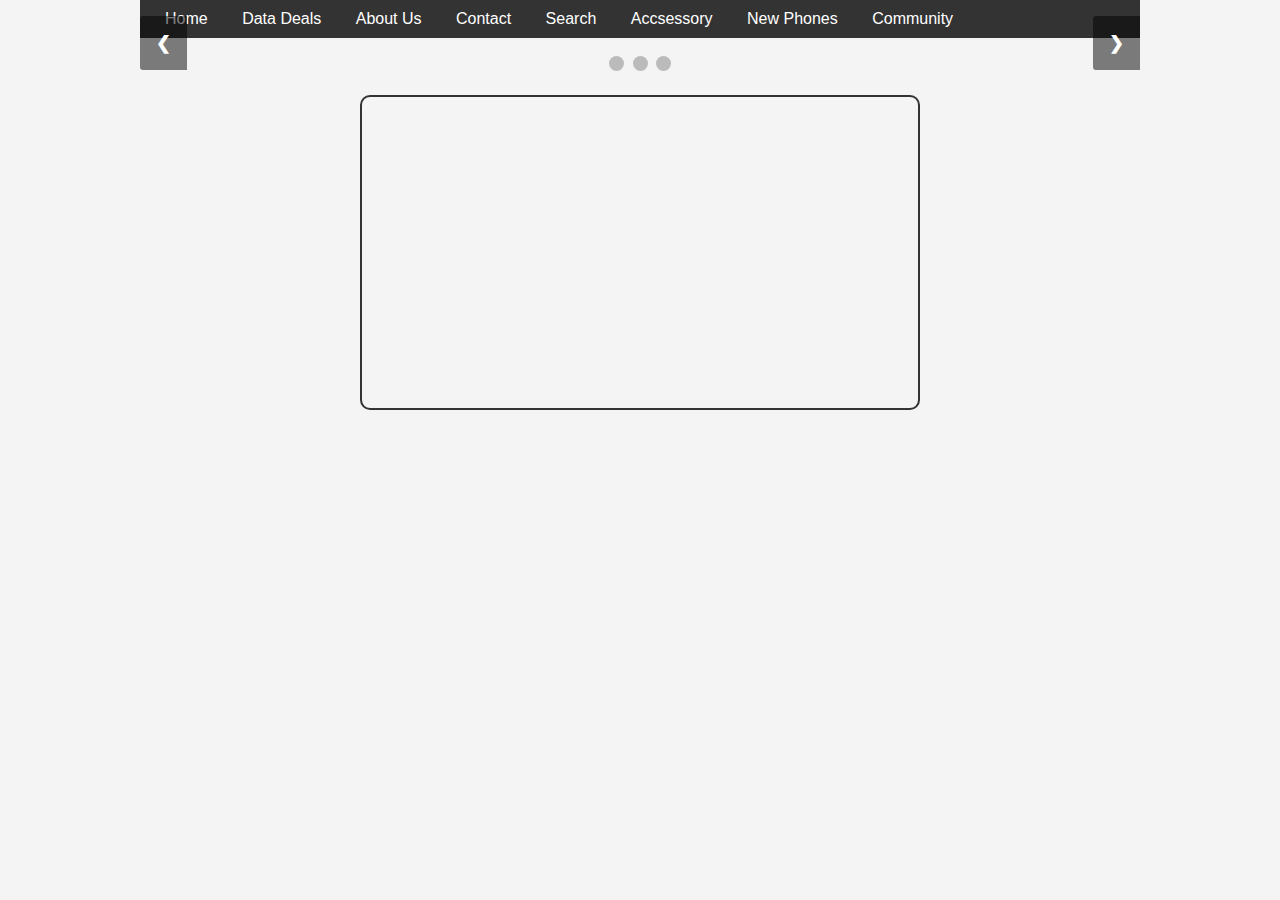
<file: U13_A3/Index.html>
<!DOCTYPE html>
<html lang="en">
<head>
    <meta charset="UTF-8">
    <meta name="viewport" content="width=device-width, initial-scale=1.0">
    <title>Mobile World Station</title>
    <link rel="stylesheet" href="styles.css">
    <link rel="script" href="script.js">
</head>
<body>
    <nav>
            <a href="index.html">Home</a>
            <a href="Data Deals.html">Data Deals</a>
            <a href="aboutus.html">About Us</a>
            <a href="contactus.html">Contact</a>
            <a href="search.html">Search</a>
            <a href="Accsesory.html">Accsessory</a>
            <a href="Phones.html">New Phones</a>
            <a href="Community.html">Community</a>
    </nav>
    <CENTER>
    <!-- Slideshow container -->
    <div class="slideshow-container">

  <!-- Full-width images with number and caption text -->
  <div class="mySlides fade">
    <div class="numbertext">1 / 3</div>
    <img src="Images/iPhone17.webp" style="width:100%">
    <div class="text">Caption Text</div>
  </div>

  <div class="mySlides fade">
    <div class="numbertext">2 / 3</div>
    <img src="Images/Pixel.jpg" style="width:100%">
    <div class="text">Caption Two</div>
  </div>

  <div class="mySlides fade">
    <div class="numbertext">3 / 3</div>
    <img src="Images/Samsung.webp" style="width:100%">
    <div class="text">Caption Three</div>
  </div>

  <!-- Next and previous buttons -->
  <a class="prev" onclick="plusSlides(-1)">&#10094;</a>
  <a class="next" onclick="plusSlides(1)">&#10095;</a>
</div>
<br>

<!-- The dots/circles -->
<div style="text-align:center">
  <span class="dot" onclick="currentSlide(1)"></span>
  <span class="dot" onclick="currentSlide(2)"></span>
  <span class="dot" onclick="currentSlide(3)"></span>
</div></CENTER>
<iframe width="560" height="315" src="https://www.youtube.com/embed/_-AS5DtDeqs?si=bL6tlzDKZ7wdjpf6" title="YouTube video player" frameborder="0" allow="accelerometer; autoplay; clipboard-write; encrypted-media; gyroscope; picture-in-picture; web-share" referrerpolicy="strict-origin-when-cross-origin" allowfullscreen></iframe></iframe>
</body>
</file>
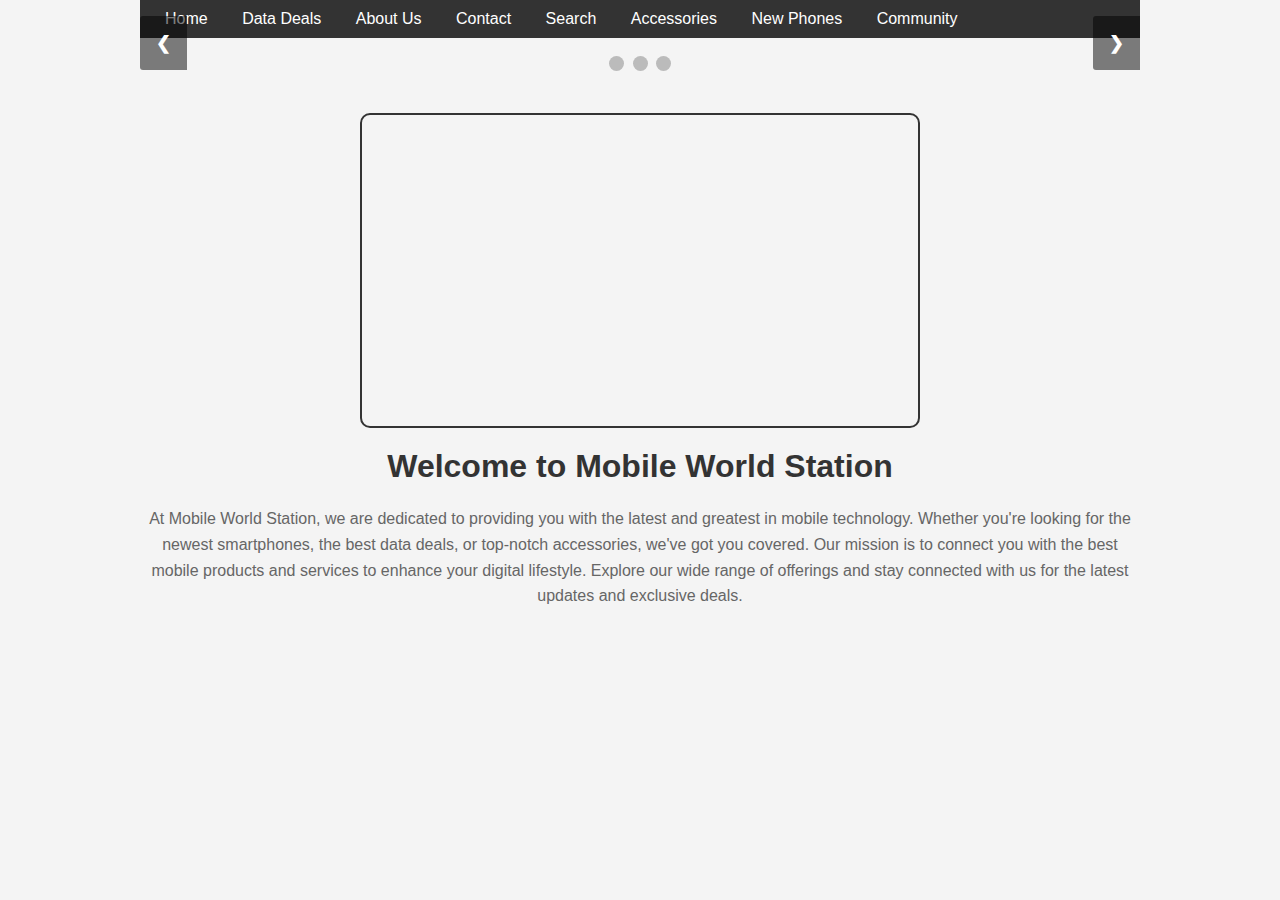
<file: U13_A3/index.html>
<!DOCTYPE html>
<html lang="en">
<head>
    <meta charset="UTF-8">
    <meta name="viewport" content="width=device-width, initial-scale=1.0">
    <title>Mobile World Station</title>
    <link rel="stylesheet" href="styles.css">
    <script src="script.js"></script>
</head>
<body>
    <nav>
            <a href="index.html">Home</a>
            <a href="data_deals.html">Data Deals</a>
            <a href="aboutus.html">About Us</a>
            <a href="contactus.html">Contact</a>
            <a href="search.html">Search</a>
            <a href="accessories.html">Accessories</a>
            <a href="phones.html">New Phones</a>
            <a href="community.html">Community</a>
    </nav>
    
    <!-- Slideshow container -->
    <div class="slideshow-container">

  <!-- Full-width images with number and caption text -->
  <div class="mySlides fade">
    <div class="numbertext">1 / 3</div>
    <img src="Images/S25.jpeg" style="width:50%">
    <div class="text"></div>
  </div>

  <div class="mySlides fade">
    <div class="numbertext">2 / 3</div>
    <img src="Images/Pixel.jpg" style="width:50%">
    <div class="text"></div>
  </div>

  <div class="mySlides fade">
    <div class="numbertext">3 / 3</div>
    <img src="Images/Iphone17ProMax.jpeg" style="width: 50%">
    <div class="text"></div>
  </div>

  <!-- Next and previous buttons -->
  <a class="prev" onclick="plusSlides(-1)">&#10094;</a>
  <a class="next" onclick="plusSlides(1)">&#10095;</a>
</div>
<br>

<!-- The dots/circles -->
<div style="text-align:center">
  <span class="dot" onclick="currentSlide(1)"></span>
  <span class="dot" onclick="currentSlide(2)"></span>
  <span class="dot" onclick="currentSlide(3)"></span>
</div>
<br>
<iframe width="560" height="315" src="https://www.youtube.com/embed/_-AS5DtDeqs?si=bL6tlzDKZ7wdjpf6" title="YouTube video player" frameborder="0" allow="accelerometer; autoplay; clipboard-write; encrypted-media; gyroscope; picture-in-picture; web-share" referrerpolicy="strict-origin-when-cross-origin" allowfullscreen></iframe>
<h1>Welcome to Mobile World Station</h1>
<p>At Mobile World Station, we are dedicated to providing you with the latest and greatest in mobile technology. Whether you're looking for the newest smartphones, the best data deals, or top-notch accessories, we've got you covered. Our mission is to connect you with the best mobile products and services to enhance your digital lifestyle. Explore our wide range of offerings and stay connected with us for the latest updates and exclusive deals.</p>
</body>
</file>
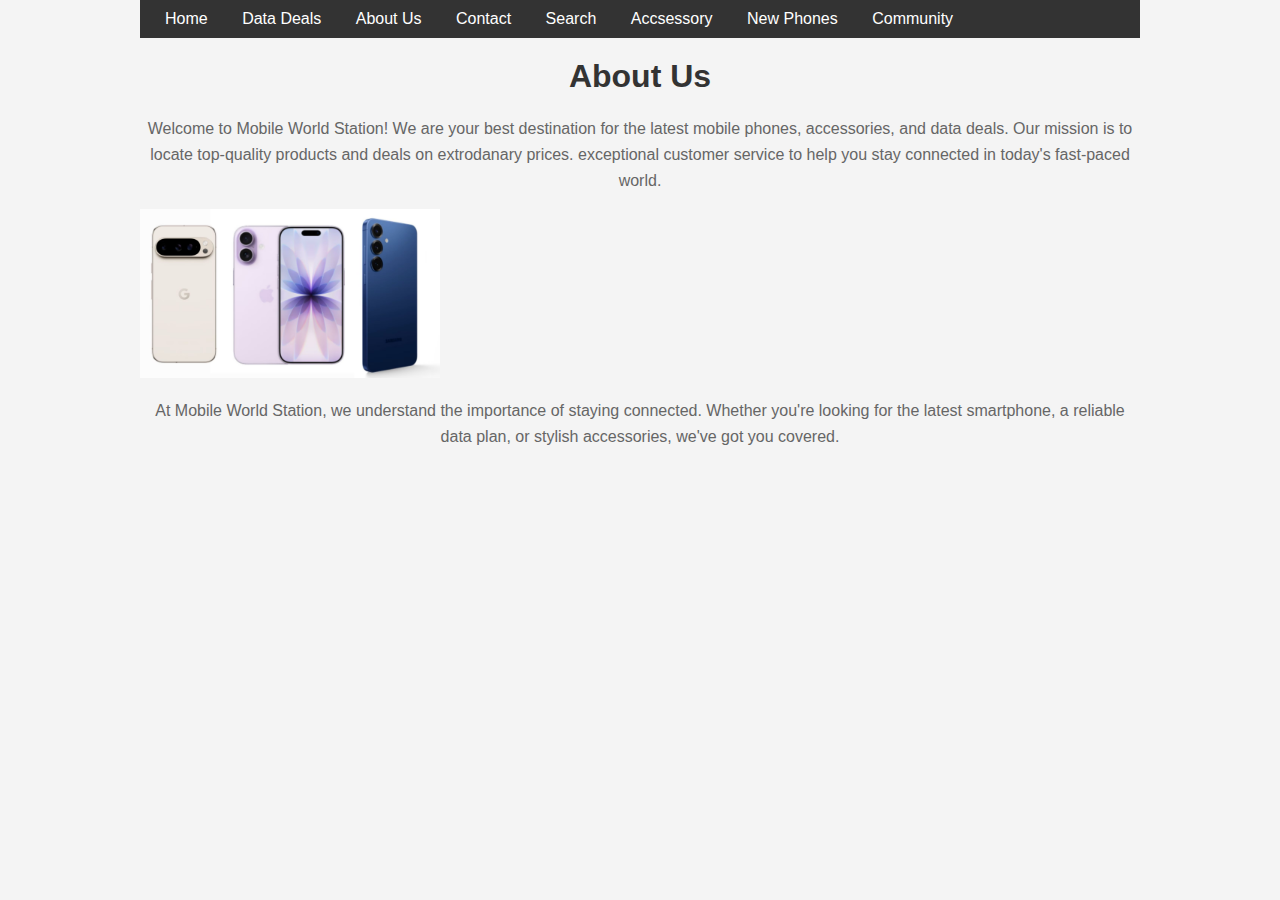
<file: U13_A3/aboutus.html>
<!DOCTYPE html>
<html lang="en">
<head>
    <meta charset="UTF-8">
    <meta name="viewport" content="width=device-width, initial-scale=1.0">
    <title>Mobile World Station</title>
    <link rel="stylesheet" href="styles.css">
</head>
<body>
    <nav>
            <a href="index.html">Home</a>
            <a href="Data Deals.html">Data Deals</a>
            <a href="aboutus.html">About Us</a>
            <a href="contactus.html">Contact</a>
            <a href="search.html">Search</a>
            <a href="Accsesory.html">Accsessory</a>
            <a href="Phones.html">New Phones</a>
            <a href="Community.html">Community</a>
    </nav>
    <h1>About Us</h1>
    <p>Welcome to Mobile World Station! We are your best destination for the latest mobile phones, accessories, and data deals. Our mission is to locate top-quality products and deals on extrodanary prices. exceptional customer service to help you stay connected in today's fast-paced world.</p>
    <img src="Images/iPhone17Pixel10GalaxyS25.avif" alt="Phone Image" width="300px">
    <p>At Mobile World Station, we understand the importance of staying connected. Whether you're looking for the latest smartphone, a reliable data plan, or stylish accessories, we've got you covered.</p>
</body>
</file>
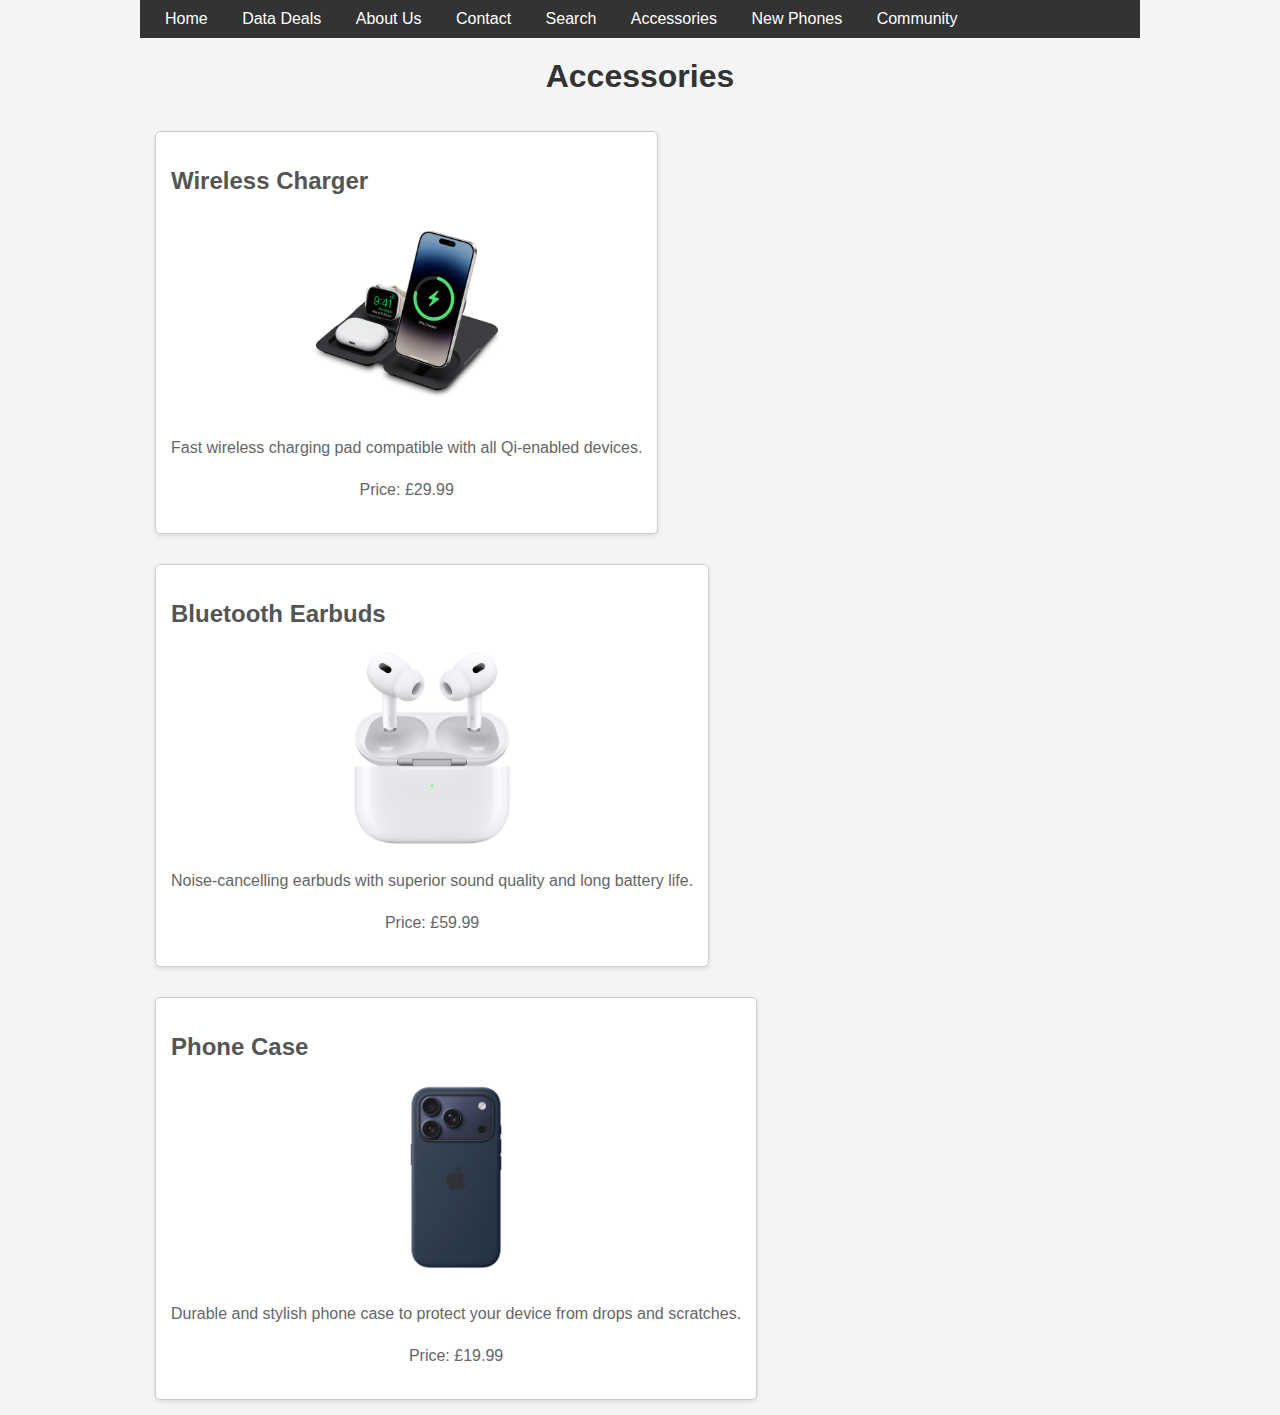
<file: U13_A3/accessories.html>
<!DOCTYPE html>
<html lang="en">
<head>
    <meta charset="UTF-8">
    <meta name="viewport" content="width=device-width, initial-scale=1.0">
    <title>Mobile World Station</title>
    <link rel="stylesheet" href="styles.css">
</head>
<body>
    <nav>
            <a href="index.html">Home</a>
            <a href="data_deals.html">Data Deals</a>
            <a href="aboutus.html">About Us</a>
            <a href="contactus.html">Contact</a>
            <a href="search.html">Search</a>
            <a href="accessories.html">Accessories</a>
            <a href="phones.html">New Phones</a>
            <a href="community.html">Community</a>
    </nav>
    <h1>Accessories</h1>
    <div class="accessory-list">
        <div class="accessory-item">
            <h2>Wireless Charger</h2>
            <center><img src="Images/WC.jpeg" alt="Wireless Charger" width="200px"></center>
            <p>Fast wireless charging pad compatible with all Qi-enabled devices.</p>
            <p>Price: £29.99</p>
        </div>
        <div class="accessory-item">
            <h2>Bluetooth Earbuds</h2>
            <center><img src="Images/Airpods.png" alt="Bluetooth Earbuds" width="200px"></center>
            <p>Noise-cancelling earbuds with superior sound quality and long battery life.</p>
            <p>Price: £59.99</p>
        </div>
        <div class="accessory-item">
            <h2>Phone Case</h2>
            <center><img src="Images/phonecase.jpeg" alt="Phone Case" width="200px"></center>
            <p>Durable and stylish phone case to protect your device from drops and scratches.</p>
            <p>Price: £19.99</p>
        </div>
</file>
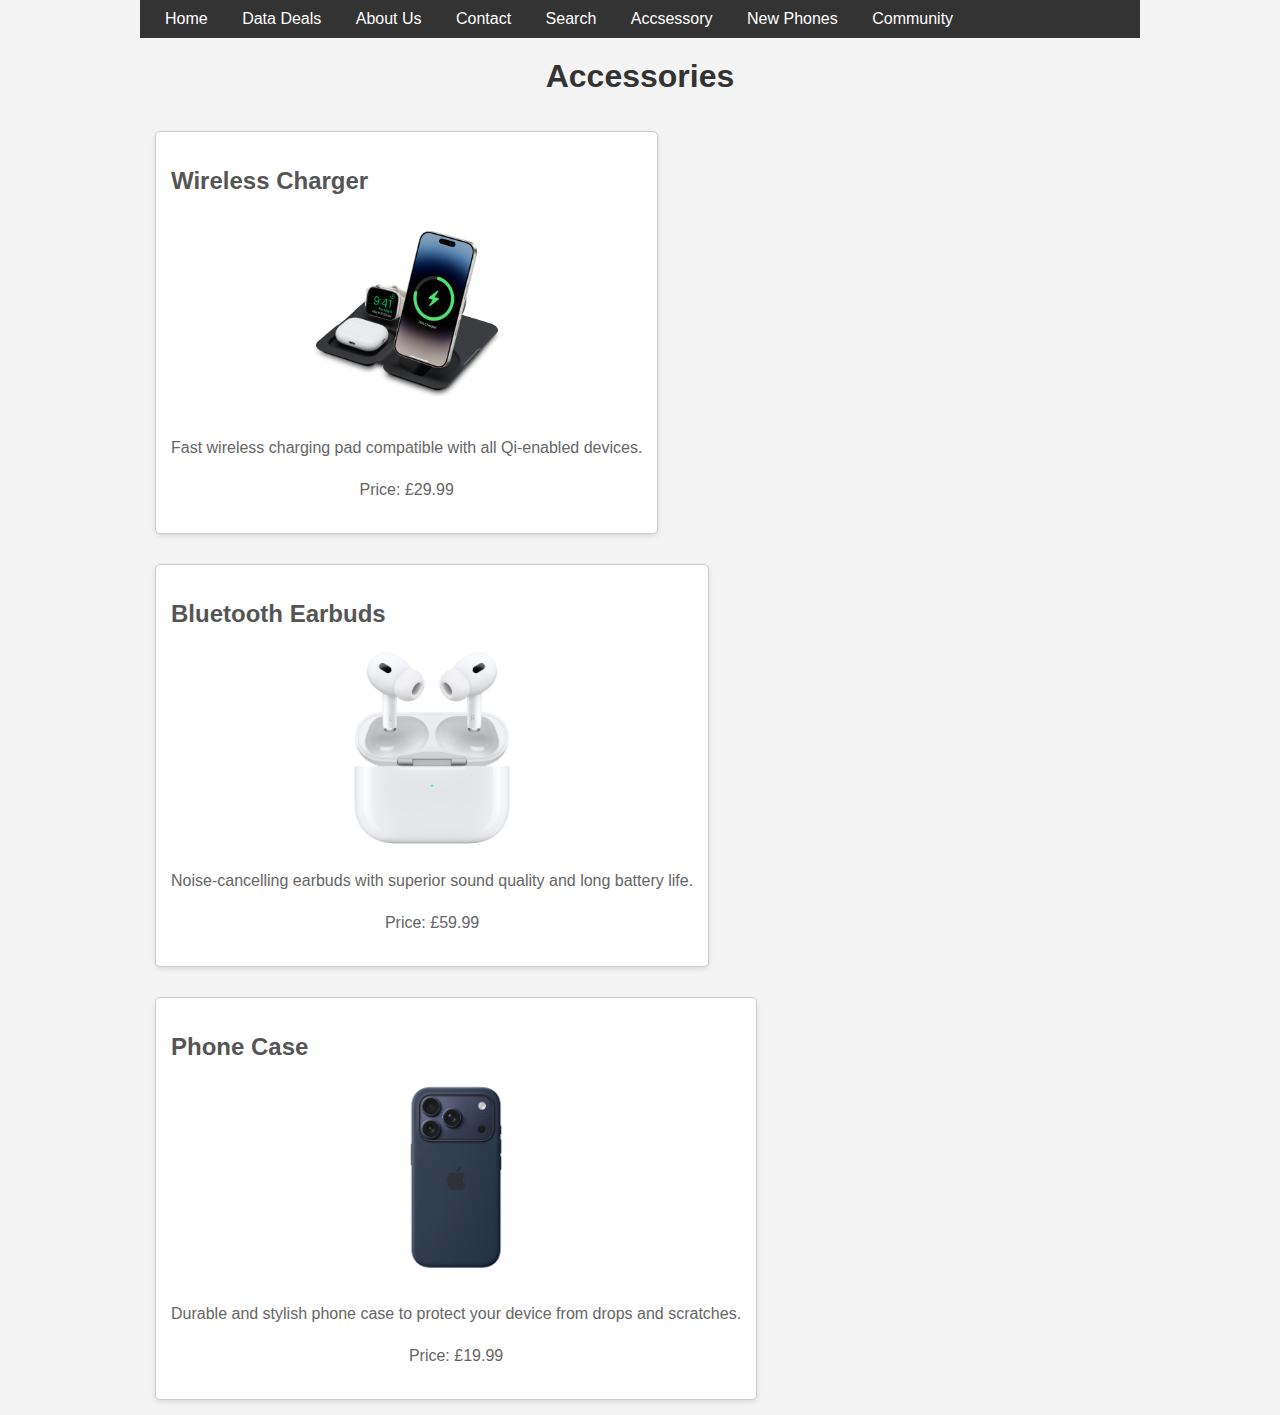
<file: U13_A3/Accsesory.html>
<!DOCTYPE html>
<html lang="en">
<head>
    <meta charset="UTF-8">
    <meta name="viewport" content="width=device-width, initial-scale=1.0">
    <title>Mobile World Station</title>
    <link rel="stylesheet" href="styles.css">
</head>
<body>
    <nav>
            <a href="index.html">Home</a>
            <a href="Data Deals.html">Data Deals</a>
            <a href="aboutus.html">About Us</a>
            <a href="contactus.html">Contact</a>
            <a href="search.html">Search</a>
            <a href="Accsesory.html">Accsessory</a>
            <a href="Phones.html">New Phones</a>
            <a href="Community.html">Community</a>
    </nav>
    <h1>Accessories</h1>
    <div class="accessory-list">
        <div class="accessory-item">
            <h2>Wireless Charger</h2>
            <center><img src="Images/WC.jpeg" alt="Wireless Charger" width="200px"></center>
            <p>Fast wireless charging pad compatible with all Qi-enabled devices.</p>
            <p>Price: £29.99</p>
        </div>
        <div class="accessory-item">
            <h2>Bluetooth Earbuds</h2>
            <center><img src="Images/Airpods.png" alt="Bluetooth Earbuds" width="200px"></center>
            <p>Noise-cancelling earbuds with superior sound quality and long battery life.</p>
            <p>Price: £59.99</p>
        </div>
        <div class="accessory-item">
            <h2>Phone Case</h2>
            <center><img src="Images/phonecase.jpeg" alt="Phone Case" width="200px"></center>
            <p>Durable and stylish phone case to protect your device from drops and scratches.</p>
            <p>Price: £19.99</p>
        </div>
</file>
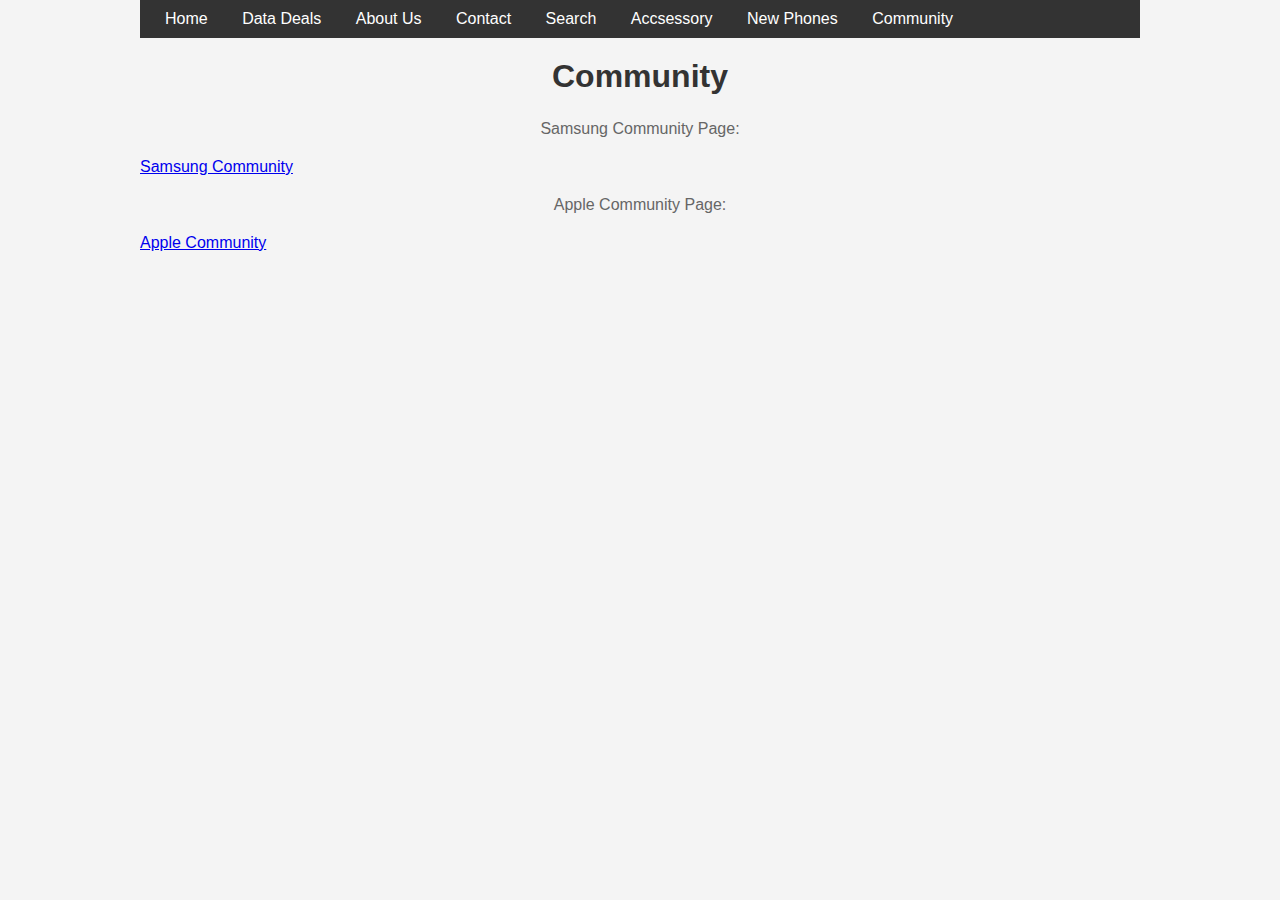
<file: U13_A3/Community.html>
<!DOCTYPE html>
<html lang="en">
<head>
    <meta charset="UTF-8">
    <meta name="viewport" content="width=device-width, initial-scale=1.0">
    <title>Mobile World Station</title>
    <link rel="stylesheet" href="styles.css">
</head>
<body>
    <nav>
            <a href="index.html">Home</a>
            <a href="Data Deals.html">Data Deals</a>
            <a href="aboutus.html">About Us</a>
            <a href="contactus.html">Contact</a>
            <a href="search.html">Search</a>
            <a href="Accsesory.html">Accsessory</a>
            <a href="Phones.html">New Phones</a>
            <a href="Community.html">Community</a>
    </nav>
    <h1>Community</h1>
    <p>Samsung Community Page:</p>
    <a href="https://www.samsung.com/uk/shop-faq/">Samsung Community</a><br>
    <p>Apple Community Page:</p>
    <a href="https://developer.apple.com/forums/">Apple Community</a><br>
</body>
</html>
</file>
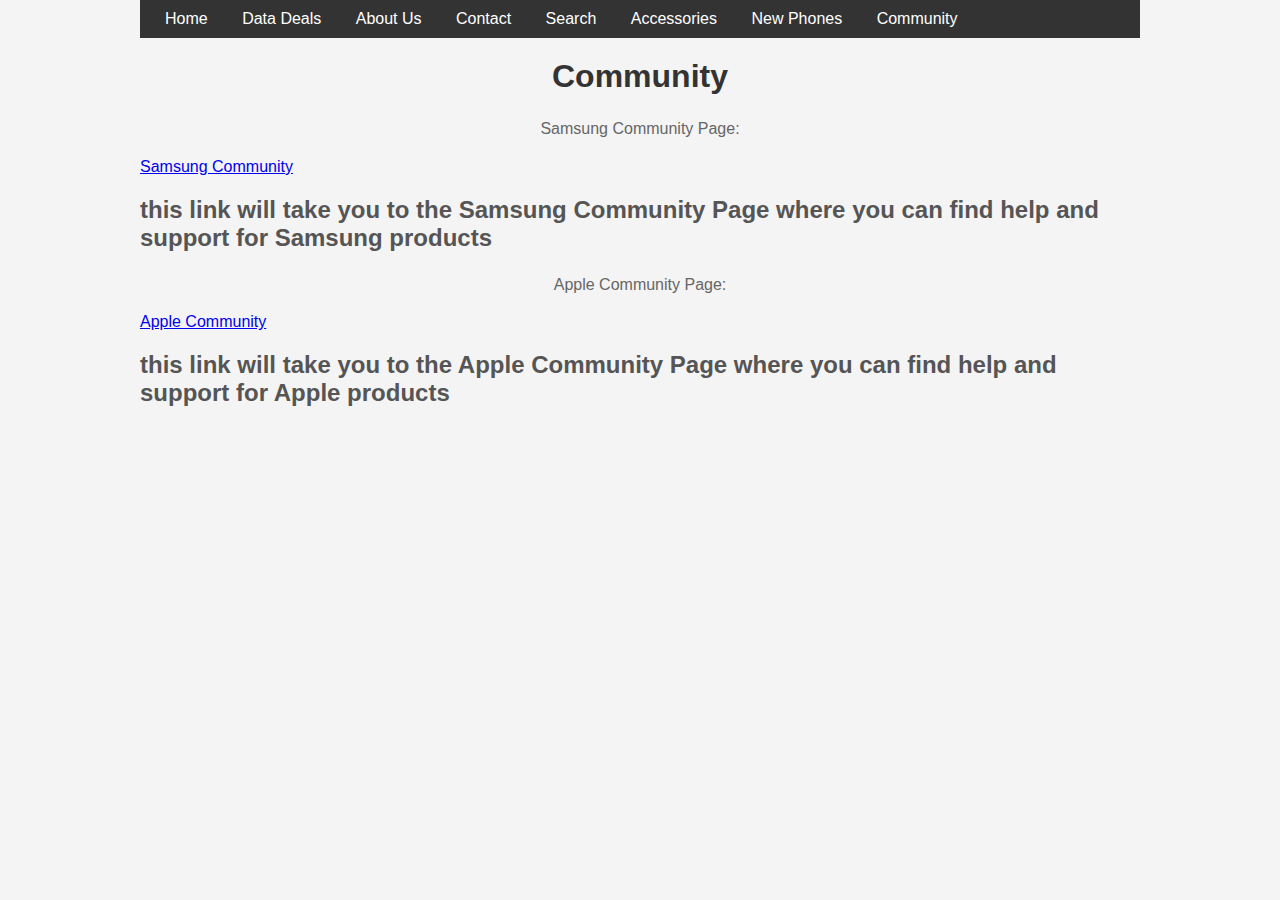
<file: U13_A3/community.html>
<!DOCTYPE html>
<html lang="en">
<head>
    <meta charset="UTF-8">
    <meta name="viewport" content="width=device-width, initial-scale=1.0">
    <title>Mobile World Station</title>
    <link rel="stylesheet" href="styles.css">
</head>
<body>
    <nav>
            <a href="index.html">Home</a>
            <a href="data_deals.html">Data Deals</a>
            <a href="aboutus.html">About Us</a>
            <a href="contactus.html">Contact</a>
            <a href="search.html">Search</a>
            <a href="accessories.html">Accessories</a>
            <a href="phones.html">New Phones</a>
            <a href="community.html">Community</a>
    </nav>
    <h1>Community</h1>
    <p>Samsung Community Page:</p>
    <a href="https://www.samsung.com/uk/shop-faq/">Samsung Community</a><br>
    <h2>this link will take you to the Samsung Community Page where you can find help and support for Samsung products</h2>
    <p>Apple Community Page:</p>
    <a href="https://developer.apple.com/forums/">Apple Community</a><br>
    <h2>this link will take you to the Apple Community Page where you can find help and support for Apple products</h2>
</body>
</html>
</file>
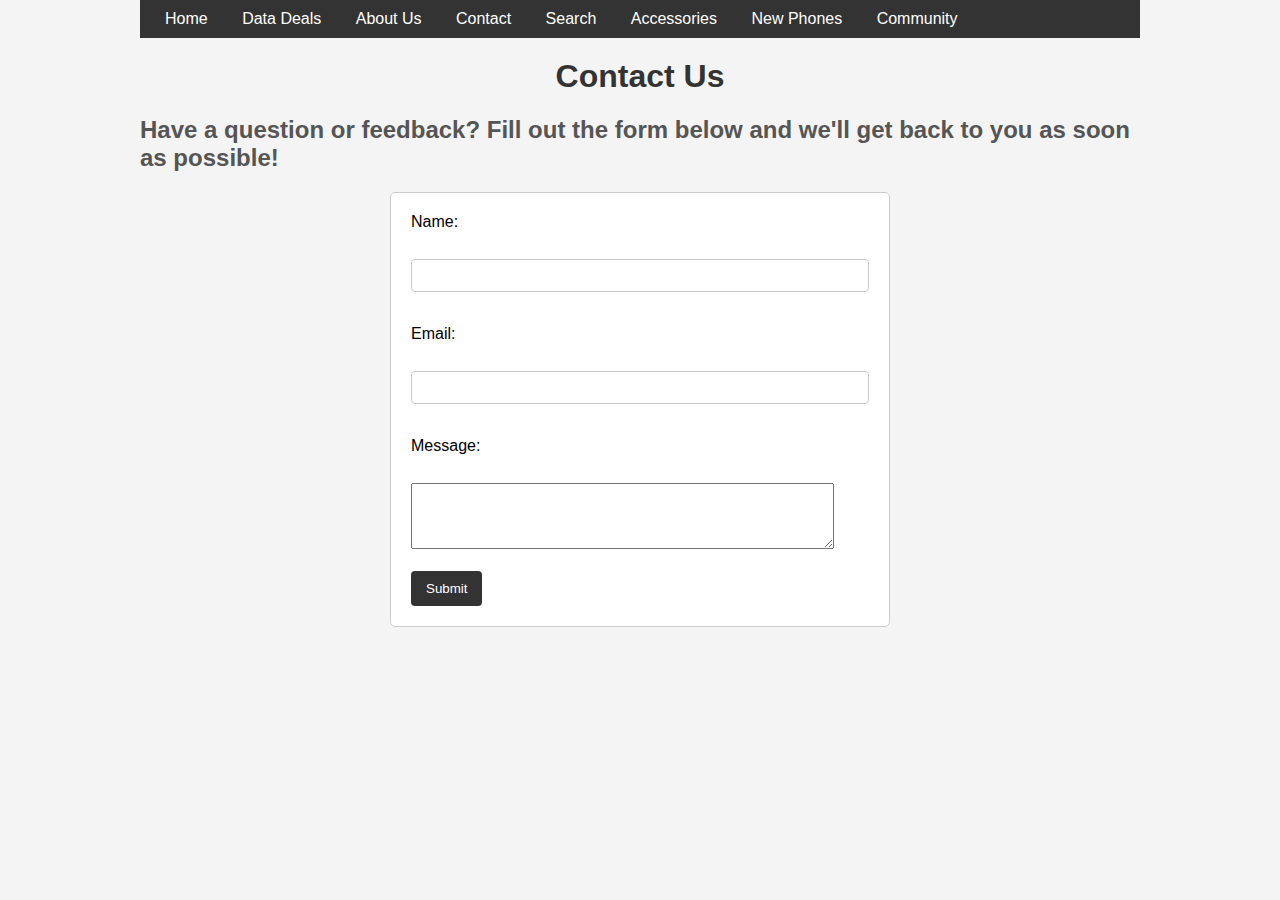
<file: U13_A3/contactus.html>
<!DOCTYPE html>
<html lang="en">
<head>
    <meta charset="UTF-8">
    <meta name="viewport" content="width=device-width, initial-scale=1.0">
    <title>Mobile World Station</title>
    <link rel="stylesheet" href="styles.css">
</head>
<body>
    <nav>
            <a href="index.html">Home</a>
            <a href="data_deals.html">Data Deals</a>
            <a href="aboutus.html">About Us</a>
            <a href="contactus.html">Contact</a>
            <a href="search.html">Search</a>
            <a href="accessories.html">Accessories</a>
            <a href="phones.html">New Phones</a>
            <a href="community.html">Community</a>
    </nav>
    <h1>Contact Us</h1>
    <h2>Have a question or feedback? Fill out the form below and we'll get back to you as soon as possible!</h2>
    <form action="mailto:22138276@cambria.ac.uk" method="post">
        <label for="name">Name:</label><br>
        <input type="text" id="name" name="name" required><br><br>
        <label for="email">Email:</label><br>       
        <input type="email" id="email" name="email" required><br><br>
        <label for="message">Message:</label><br>
        <textarea id="message" name="message" rows="4" cols="50" required></textarea><br><br>
        <input type="submit" value="Submit"></input>
    </form>
</body>
</html>
</file>
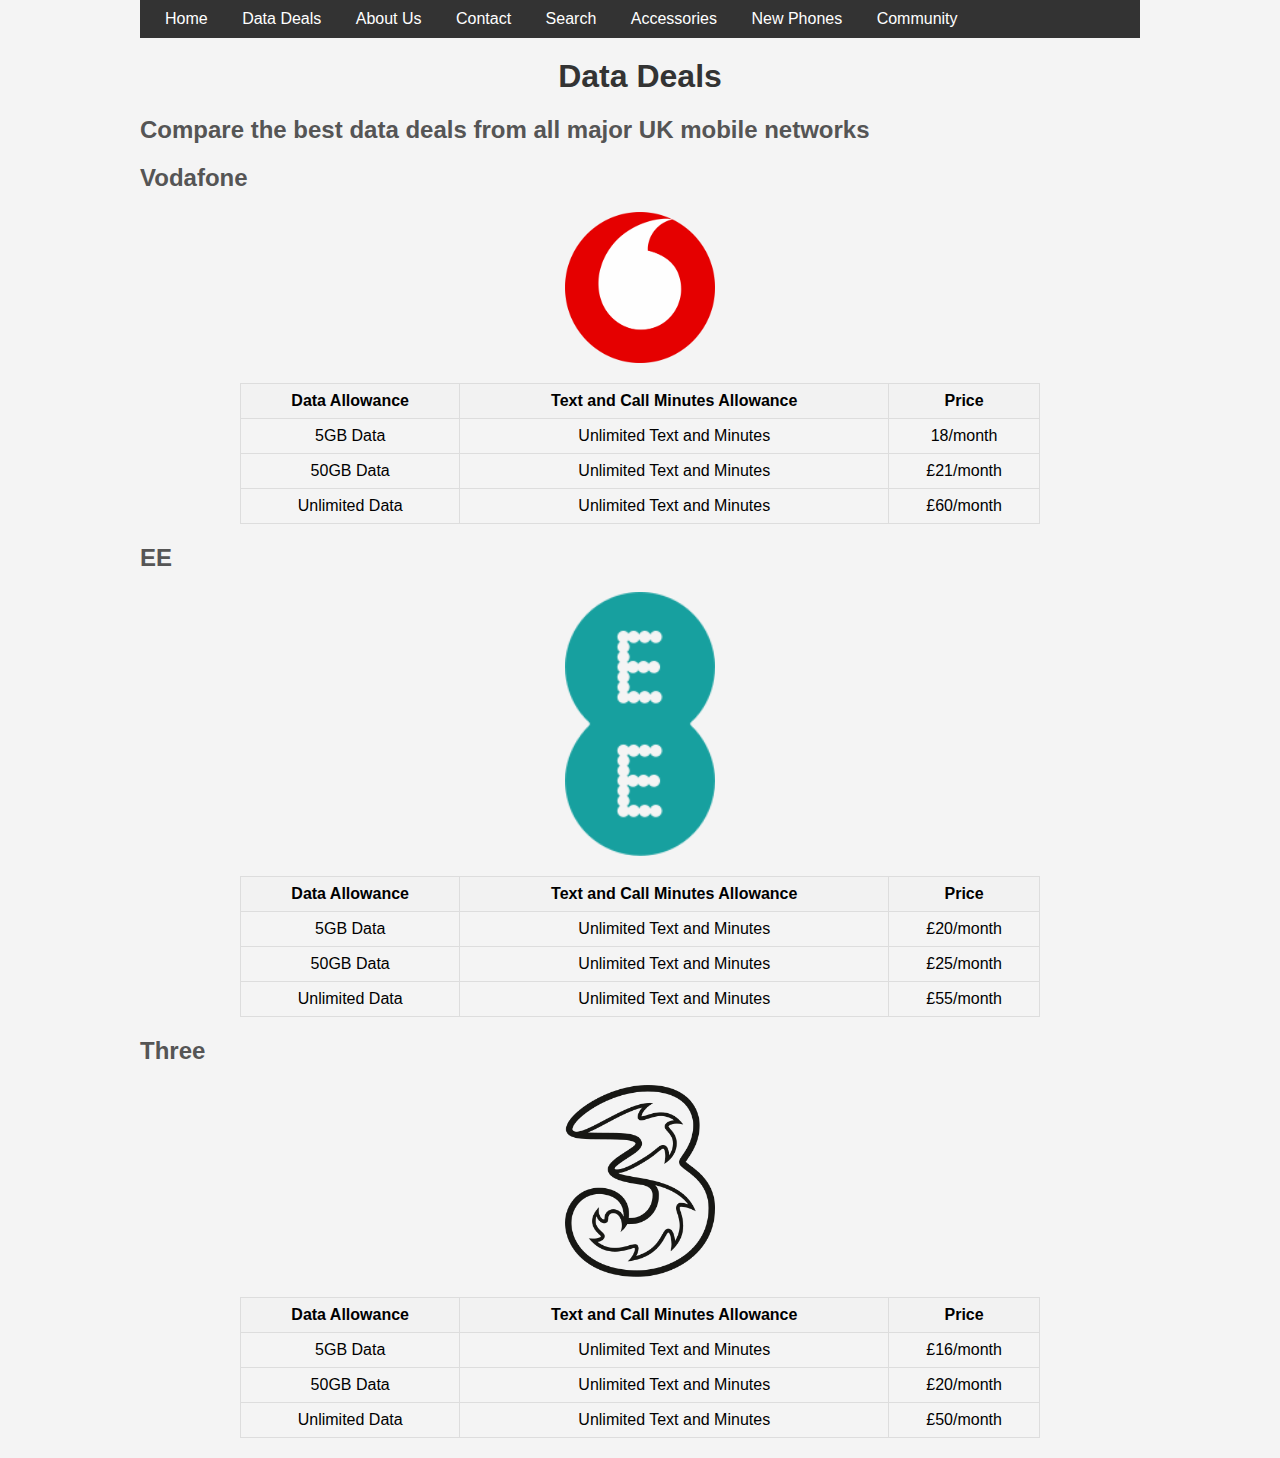
<file: U13_A3/data_deals.html>
<!DOCTYPE html>
<html lang="en">
<head>
    <meta charset="UTF-8">
    <meta name="viewport" content="width=device-width, initial-scale=1.0">
    <title>Mobile World Station</title>
    <link rel="stylesheet" href="styles.css">
</head>
<body>
    <nav>
            <a href="index.html">Home</a>
            <a href="data_deals.html">Data Deals</a>
            <a href="aboutus.html">About Us</a>
            <a href="contactus.html">Contact</a>
            <a href="search.html">Search</a>
            <a href="accessories.html">Accessories</a>
            <a href="phones.html">New Phones</a>
            <a href="community.html">Community</a>
    </nav>
    <h1>Data Deals</h1>
    <h2>Compare the best data deals from all major UK mobile networks</h2>
    <h2>Vodafone</h2>
    <img src="Images/Vodafone-logo.png" alt="Vodafone Logo" width="200" class="Vodafone-logo">
    <table>
        <tr>
            <th> Data Allowance
            </th>
            <th>Text and Call Minutes Allowance</th>
            <th>Price</th>
        </tr>
        <tr>
            <td>5GB Data</td>
            <td>Unlimited Text and Minutes</td>
            <td>18/month</td>
        </tr>
        <tr>
            <td>50GB Data</td>
            <td>Unlimited Text and Minutes</td>
            <td>£21/month</td>
        </tr>
        <tr>
            <td>Unlimited Data</td>
            <td>Unlimited Text and Minutes</td>
            <td>£60/month</td>
        </tr>
    </table>
        <h2>EE</h2>
        <div class="logo">
            <td><img src="Images/EE_logo.png" alt="EE Logo" width="200" class="EE-logo"></td>
        </div>
    <table>
        <tr>
            <th> Data Allowance
            </th>
            <th>Text and Call Minutes Allowance</th>
            <th>Price</th>
        </tr>
        <tr>
            <td>5GB Data</td>                       
            <td>Unlimited Text and Minutes</td>
            <td>£20/month</td>
        </tr>
        <tr>
            <td>50GB Data</td>
            <td>Unlimited Text and Minutes</td>
            <td>£25/month</td>
        </tr>
        <tr>
            <td>Unlimited Data</td>
            <td>Unlimited Text and Minutes</td>
            <td>£55/month</td>
        </tr>

    </table>
        <h2>Three</h2>
    <img src="Images/three-logo.png" alt="Three Logo" width="200" class="Three-logo">
    <table>
        <tr>
            <th> Data Allowance
            </th>
            <th>Text and Call Minutes Allowance</th>        
            <th>Price</th>
        </tr>
        <tr>
            <td>5GB Data</td>
            <td>Unlimited Text and Minutes</td>     
            <td>£16/month</td>
        </tr>
        <tr>
            <td>50GB Data</td>
            <td>Unlimited Text and Minutes</td>
            <td>£20/month</td>
        </tr>
        <tr>
            <td>Unlimited Data</td>
            <td>Unlimited Text and Minutes</td>
            <td>£50/month</td>
        </tr>
    </table>
</body>
</html>
</file>
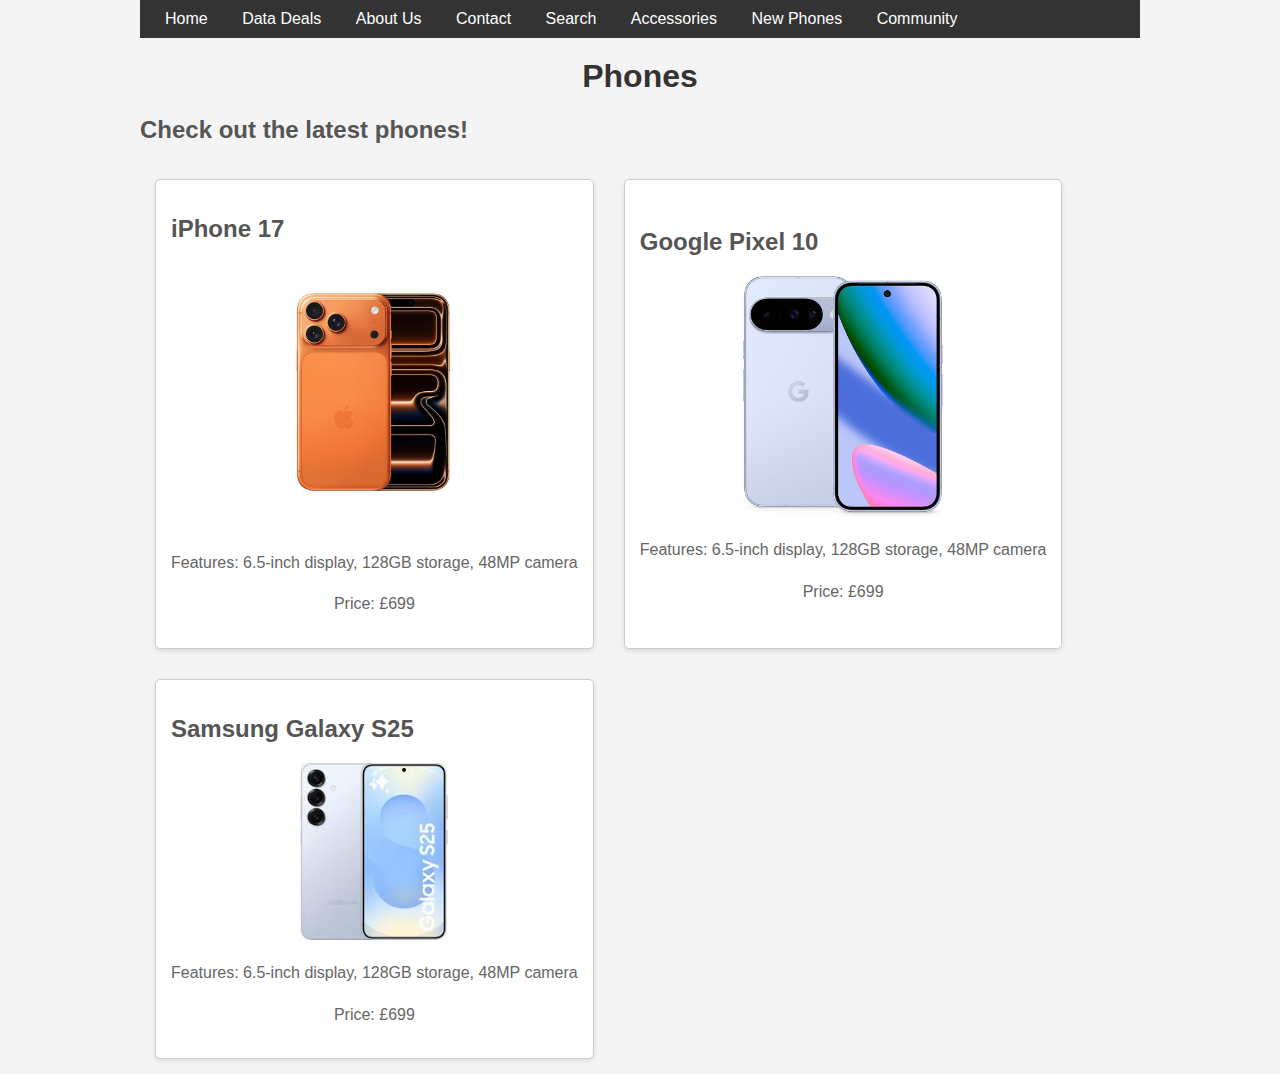
<file: U13_A3/phones.html>
<!DOCTYPE html>
<html lang="en">
<head>
    <meta charset="UTF-8">
    <meta name="viewport" content="width=device-width, initial-scale=1.0">
    <title>Mobile World Station</title>
    <link rel="stylesheet" href="styles.css">
</head>
<body>
    <nav>
            <a href="index.html">Home</a>
            <a href="data_deals.html">Data Deals</a>
            <a href="aboutus.html">About Us</a>
            <a href="contactus.html">Contact</a>
            <a href="search.html">Search</a>
            <a href="accessories.html">Accessories</a>
            <a href="phones.html">New Phones</a>
            <a href="community.html">Community</a>
    </nav>
    <h1>Phones</h1>
    <h2>Check out the latest phones!</h2>
    <div class="phone-list">
        <div class="phone-item">
            <h2>iPhone 17</h2>
            <CENTER><img src="Images/Iphone17ProMax.jpeg" alt="iPhone 17" width="200px"></CENTER>
            <p>Features: 6.5-inch display, 128GB storage, 48MP camera</p>
            <p>Price: £699</p>
        </div>
        <div class="phone-item">
            <h2>Google Pixel 10</h2>
            <center><img src="Images/Pixel10.jpg" alt="Google Pixel 10" width="200px"></center>
            <p>Features: 6.5-inch display, 128GB storage, 48MP camera</p>
            <p>Price: £699</p>
        </div>
        <div class="phone-item">
            <h2>Samsung Galaxy S25</h2>
            <center><img src="Images/S25.jpeg" alt="Samsung Galaxy S25" width="200px"></center>
            <p>Features: 6.5-inch display, 128GB storage, 48MP camera</p>
            <p>Price: £699</p>
        </div>
</file>
<file: U13_A3/styles.css>
body{
    font-family: Arial, sans-serif;
    max-width: 1000px;
    margin: 0 auto;
    padding: 0;
    background-color: #f4f4f4;
}
nav{
    background-color: #333;
    color: #fff;
    padding: 10px;
    margin: 0;
    text-decoration: none;
}

nav a{
    color: #fff;
    text-decoration: none;
    margin: 0 15px;
    font-family: 'Helvetica Neue', Helvetica, Arial, sans-serif;
}
nav a:hover{
    text-decoration: underline;
}

* {box-sizing:border-box}

/* Slideshow container */
.slideshow-container {
  max-width: 1000px;
  position: relative;
  margin: auto;
  background-color: black;
}

/* Hide the images by default */
.mySlides {
  display: none;
}

/* Next & previous buttons */
.prev, .next {
  cursor: pointer;
  position: absolute;
  top: 50%;
  width: auto;
  margin-top: -22px;
  padding: 16px;
  color: white;
  font-weight: bold;
  font-size: 18px;
  transition: 0.6s ease;
  border-radius: 0 3px 3px 0;
  user-select: none;
  background-color: rgba(0,0,0,0.5);
  z-index: 100;
}

.prev {
  left: 0;
  border-radius: 3px 0 0 3px;
}

/* Position the "next button" to the right */
.next {
  right: 0;
  border-radius: 3px 0 0 3px;
}

/* On hover, add a black background color with a little bit see-through */
.prev:hover, .next:hover {
  background-color: rgba(0,0,0,0.8);
}

/* Caption text */
.text {
  color: #f2f2f2;
  font-size: 15px;
  padding: 8px 12px;
  position: absolute;
  bottom: 8px;
  width: 100%;
  text-align: center;
}

/* Number text (1/3 etc) */
.numbertext {
  color: #f2f2f2;
  font-size: 12px;
  padding: 8px 12px;
  position: absolute;
  top: 0;
}

/* The dots/bullets/indicators */
.dot {
  cursor: pointer;
  height: 15px;
  width: 15px;
  margin: 0 2px;
  background-color: #bbb;
  border-radius: 50%;
  display: inline-block;
  transition: background-color 0.6s ease;
}

.active, .dot:hover {
  background-color: #717171;
}

/* Fading animation */
.fade {
  animation-name: fade;
  animation-duration: 1.5s;
}

@keyframes fade {
  from {opacity: .4}
  to {opacity: 1}
}

h1{
    text-align: center;
    color: #333;
    margin-top: 20px;
    font-family: 'Franklin Gothic Medium', 'Arial Narrow', Arial, sans-serif;
}

h2{
    color: #555;
    font-family: 'Franklin Gothic Medium', 'Arial Narrow', Arial, sans-serif;
}
P{
    color: #666;
    line-height: 1.6;
    font-family: 'Verdana', sans-serif;
    text-align: center;
}
iframe{
    display: block;
    margin: 20px auto;
    border: 2px solid #333;
    border-radius: 10px;
}

.Vodafone-logo {
    width: 150px;
    height: auto;
    display: block;
    margin: 20px auto;
}

.EE-logo {
    width: 150px;
    height: auto;
    display: block;
    margin: 20px auto;
}

.Three-logo {
    width: 150px;
    height: auto;
    display: block;
    margin: 20px auto;
}

.phone-item {
    border: 1px solid #ccc;
    border-radius: 5px;
    padding: 15px;
    margin: 15px;
    background-color: #fff;
    box-shadow: 0 2px 5px rgba(0,0,0,0.1);
    text-wrap: inherit;
    align-items: center;
    align-content: center;
}
.phone-list {
    display: flex;
    flex-wrap: wrap;
    justify-content: left;
}

.accessory-item {
    border: 1px solid #ccc;
    border-radius: 5px;
    padding: 15px;
    margin: 15px;
    background-color: #fff;
    box-shadow: 0 2px 5px rgba(0,0,0,0.1);
    text-wrap: inherit;
    align-items: center;
    align-content: center;
}
.accessory-list {
    display: flex;
    flex-wrap: wrap;
    justify-content: left;
}

table {
    width: 80%;
    margin: 20px auto;
    border-collapse: collapse;
}
th, td {
    border: 1px solid #ddd;
    padding: 8px;
    text-align: center;
    font-family: 'Franklin Gothic Medium', 'Arial Narrow', Arial, sans-serif;
}
th {
    background-color: #f2f2f2;
}
form {
    width: 50%;
    margin: 20px auto;
    padding: 20px;
    border: 1px solid #ccc;
    border-radius: 5px;
    background-color: #fff;
}
label {
    display: block;
    margin-bottom: 10px;
    font-family: 'Verdana', sans-serif;
}
input[type="text"], input[type="email"], select {
    width: 100%;
    padding: 8px;
    margin-bottom: 15px;
    border: 1px solid #ccc;
    border-radius: 4px;
}
input[type="submit"] {
    background-color: #333;
    color: #fff;
    padding: 10px 15px;
    border: none;
    border-radius: 4px;
    cursor: pointer;
    align-items: center;
}
input[type="submit"]:hover {
    background-color: #555;
}   

.search-form {
    width: 60%;
    margin: 20px auto;
    padding: 15px;
    border: 1px solid #ccc;
    border-radius: 5px;
    background-color: #fff;
}
</file>
